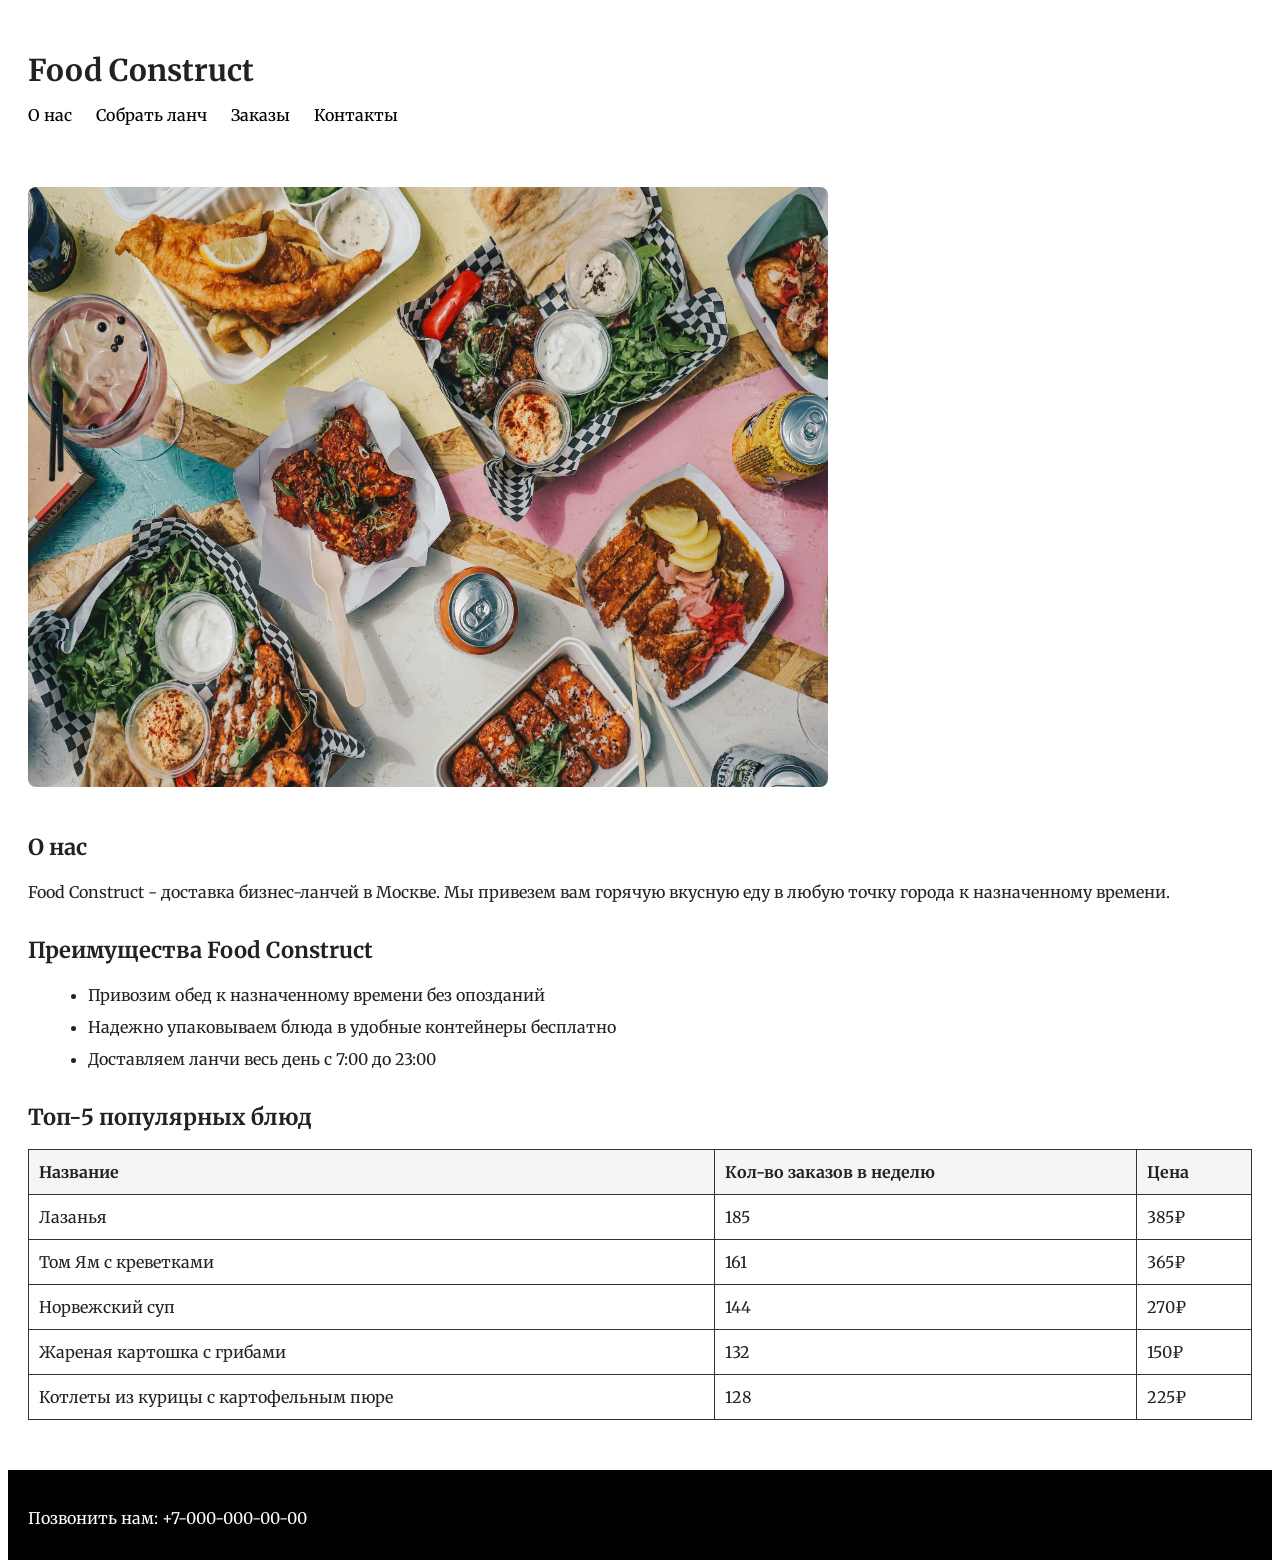
<file: index.html>
<!DOCTYPE html>
<html lang="en">
<head>
    <meta charset="UTF-8">
    <meta name="viewport" content="width=device-width, initial-scale=1.0">
    <title>Delivery website</title>
    <link rel="stylesheet" href="main.css">
    <link rel="preconnect" href="https://fonts.googleapis.com">
    <link rel="preconnect" href="https://fonts.gstatic.com" crossorigin>
    <link href="https://fonts.googleapis.com/css2?family=Merriweather:ital,opsz,wght@0,18..144,300..900;1,18..144,300..900&display=swap" rel="stylesheet">
<header class="header">
    <h1 class="h1"> Food Construct</h1>
    <nav class="nav">
        <a class="header a" href="#section-1"> О нас</a>
        <a class="header a">Собрать ланч</a>
        <a class="header a">Заказы</a>
        <a class="header a" href="#section-2">Контакты</a>
    </nav>
</header>
    <main class="container">
        <section id="intro" >
            <img src="images/lunch.jpg" class="img" alt="">
            <h2 class="h2">О нас</h2 >
            <p class="p">Food Construct - доставка бизнес-ланчей в Москве. Мы привезем вам горячую вкусную еду в любую точку города к назначенному времени.</p>
        </section>
        <section>
            <h2 class="h2">Преимущества Food Construct</h2>
            <ul>
                <li>Привозим обед к назначенному времени без опозданий</li>
                <li>Надежно упаковываем блюда в удобные контейнеры бесплатно</li>
                <li>Доставляем ланчи весь день с 7:00 до 23:00</li>
            </ul>
        </section>
        <section>
            <h2 class="h2">Топ-5 популярных блюд</h2>
            <table class="table">
                <tr>
                    <th>Название</th>
                    <th>Кол-во заказов в неделю</th>
                    <th>Цена</th>
                </tr>
                <tr>
                    <td>Лазанья</td>
                    <td>185</td>
                    <td>385₽</td>
                </tr>
                <tr>
                    <td>Том Ям с креветками</td>
                    <td>161</td>
                    <td>365₽</td>
                </tr>
                <tr>
                    <td>Норвежский суп</td>
                    <td>144</td>
                    <td>270₽</td>
                </tr>
                <tr>
                    <td>Жареная картошка с грибами</td>
                    <td>132</td>
                    <td>150₽</td>
                </tr>
                <tr>
                    <td>Котлеты из курицы с картофельным пюре</td>
                    <td>128</td>
                    <td>225₽</td>
                </tr>
            </table>
        </section>
    </main>
    <footer id="section-2" class="footer">
        <p class="p">Позвонить нам: <a href="tel:+70000000000">+7-000-000-00-00</a></p>
    </footer>

</body>
</html>
</file>
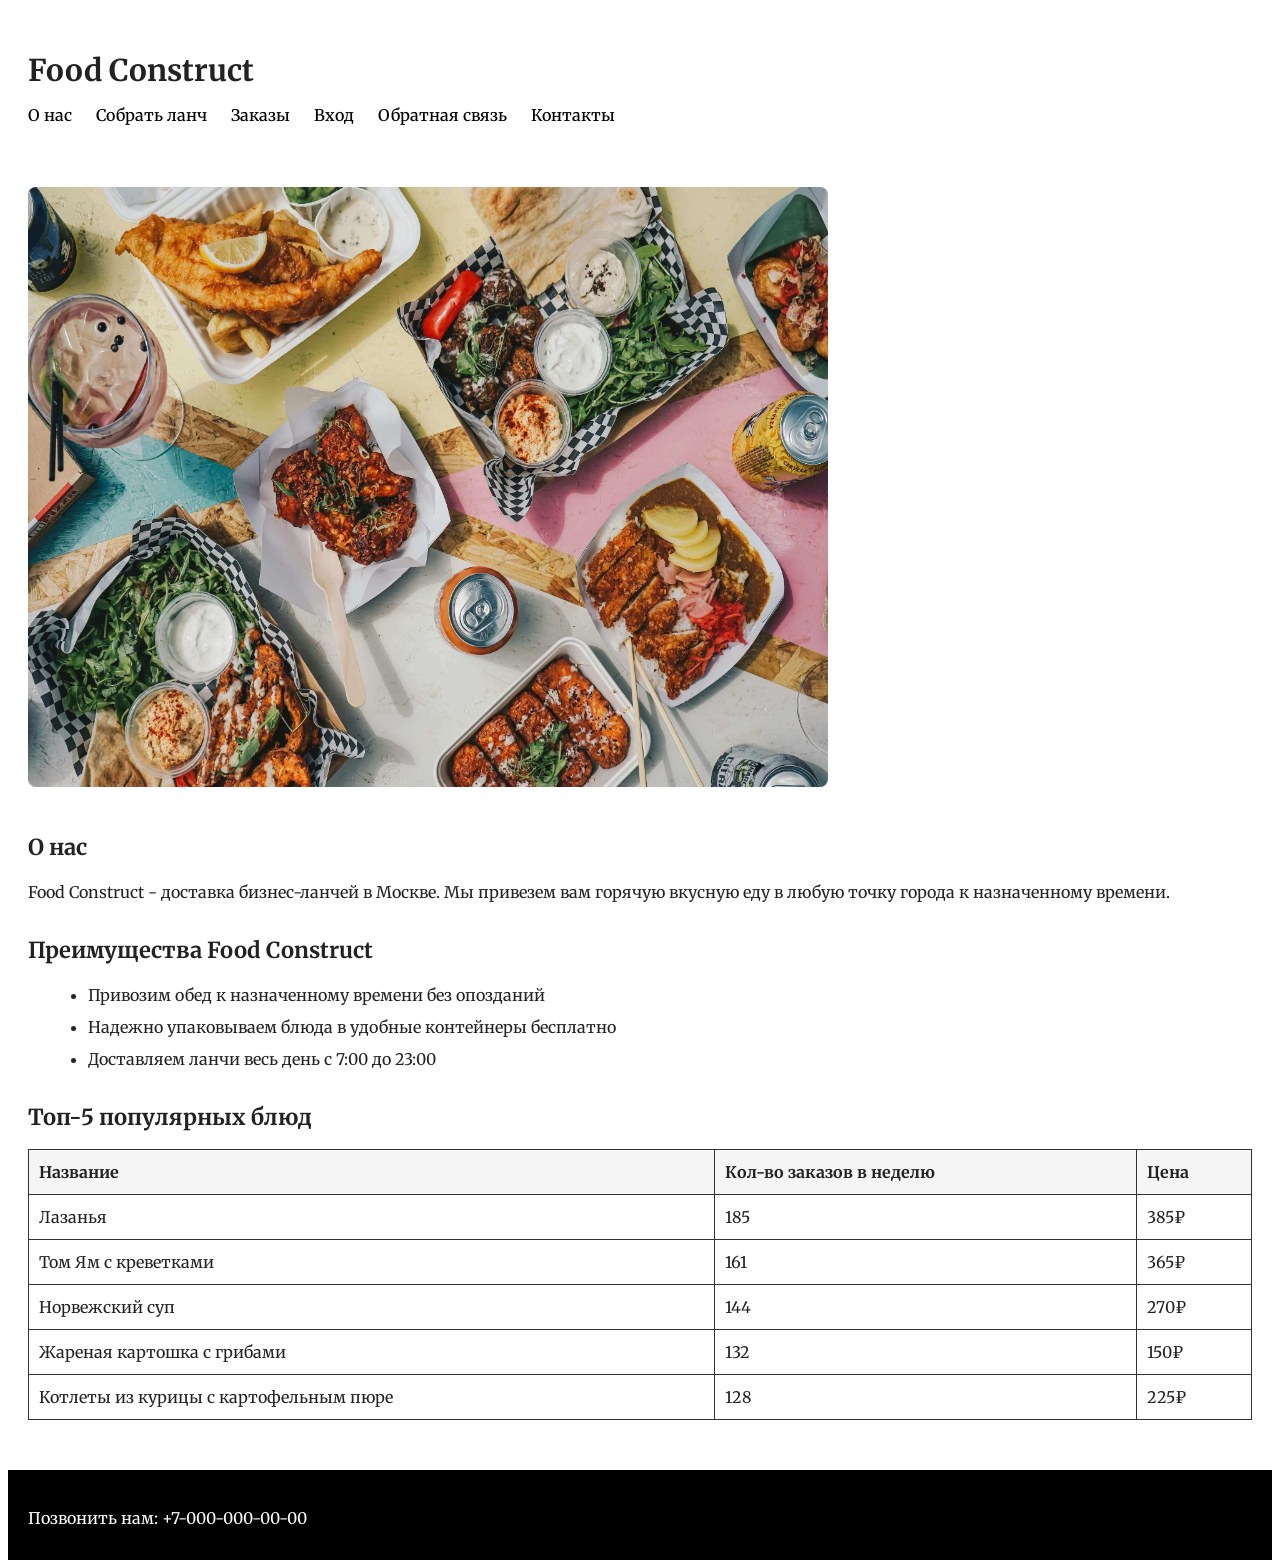
<file: docs/index.html>
<!DOCTYPE html>
<html lang="en">
<head>
    <meta charset="UTF-8">
    <meta name="viewport" content="width=device-width, initial-scale=1.0">
    <title>Delivery website</title>
    <link rel="stylesheet" href="main.css">
    <link rel="preconnect" href="https://fonts.googleapis.com">
    <link rel="preconnect" href="https://fonts.gstatic.com" crossorigin>
    <link href="https://fonts.googleapis.com/css2?family=Merriweather:ital,opsz,wght@0,18..144,300..900;1,18..144,300..900&display=swap" rel="stylesheet">
</head>
<header class="header">
    <h1 class="h1"> Food Construct</h1>
    <nav class="nav">
        <a class="header a" href="#section-1"> О нас</a>
        <a class="header a" href="lunch.html">Собрать ланч</a>
        <a class="header a">Заказы</a>
        <a class="header a" href="login.html">Вход</a>
        <a class="header a" href="feedback.html">Обратная связь</a>
        <a class="header a" href="#section-2">Контакты</a>
    </nav>
</header>
    <main class="container">
        <section id="intro" >
            <img src="images/lunch.jpg" class="img" alt="">
            <h2 class="h2">О нас</h2 >
            <p class="p">Food Construct - доставка бизнес-ланчей в Москве. Мы привезем вам горячую вкусную еду в любую точку города к назначенному времени.</p>
        </section>
        <section>
            <h2 class="h2">Преимущества Food Construct</h2>
            <ul>
                <li>Привозим обед к назначенному времени без опозданий</li>
                <li>Надежно упаковываем блюда в удобные контейнеры бесплатно</li>
                <li>Доставляем ланчи весь день с 7:00 до 23:00</li>
            </ul>
        </section>
        <section>
            <h2 class="h2">Топ-5 популярных блюд</h2>
            <table class="table">
                <tr>
                    <th>Название</th>
                    <th>Кол-во заказов в неделю</th>
                    <th>Цена</th>
                </tr>
                <tr>
                    <td>Лазанья</td>
                    <td>185</td>
                    <td>385₽</td>
                </tr>
                <tr>
                    <td>Том Ям с креветками</td>
                    <td>161</td>
                    <td>365₽</td>
                </tr>
                <tr>
                    <td>Норвежский суп</td>
                    <td>144</td>
                    <td>270₽</td>
                </tr>
                <tr>
                    <td>Жареная картошка с грибами</td>
                    <td>132</td>
                    <td>150₽</td>
                </tr>
                <tr>
                    <td>Котлеты из курицы с картофельным пюре</td>
                    <td>128</td>
                    <td>225₽</td>
                </tr>
            </table>
        </section>
    </main>
    <footer id="section-2" class="footer">
        <p class="p">Позвонить нам: <a href="tel:+70000000000">+7-000-000-00-00</a></p>
    </footer>
</body>
</html>
</file>
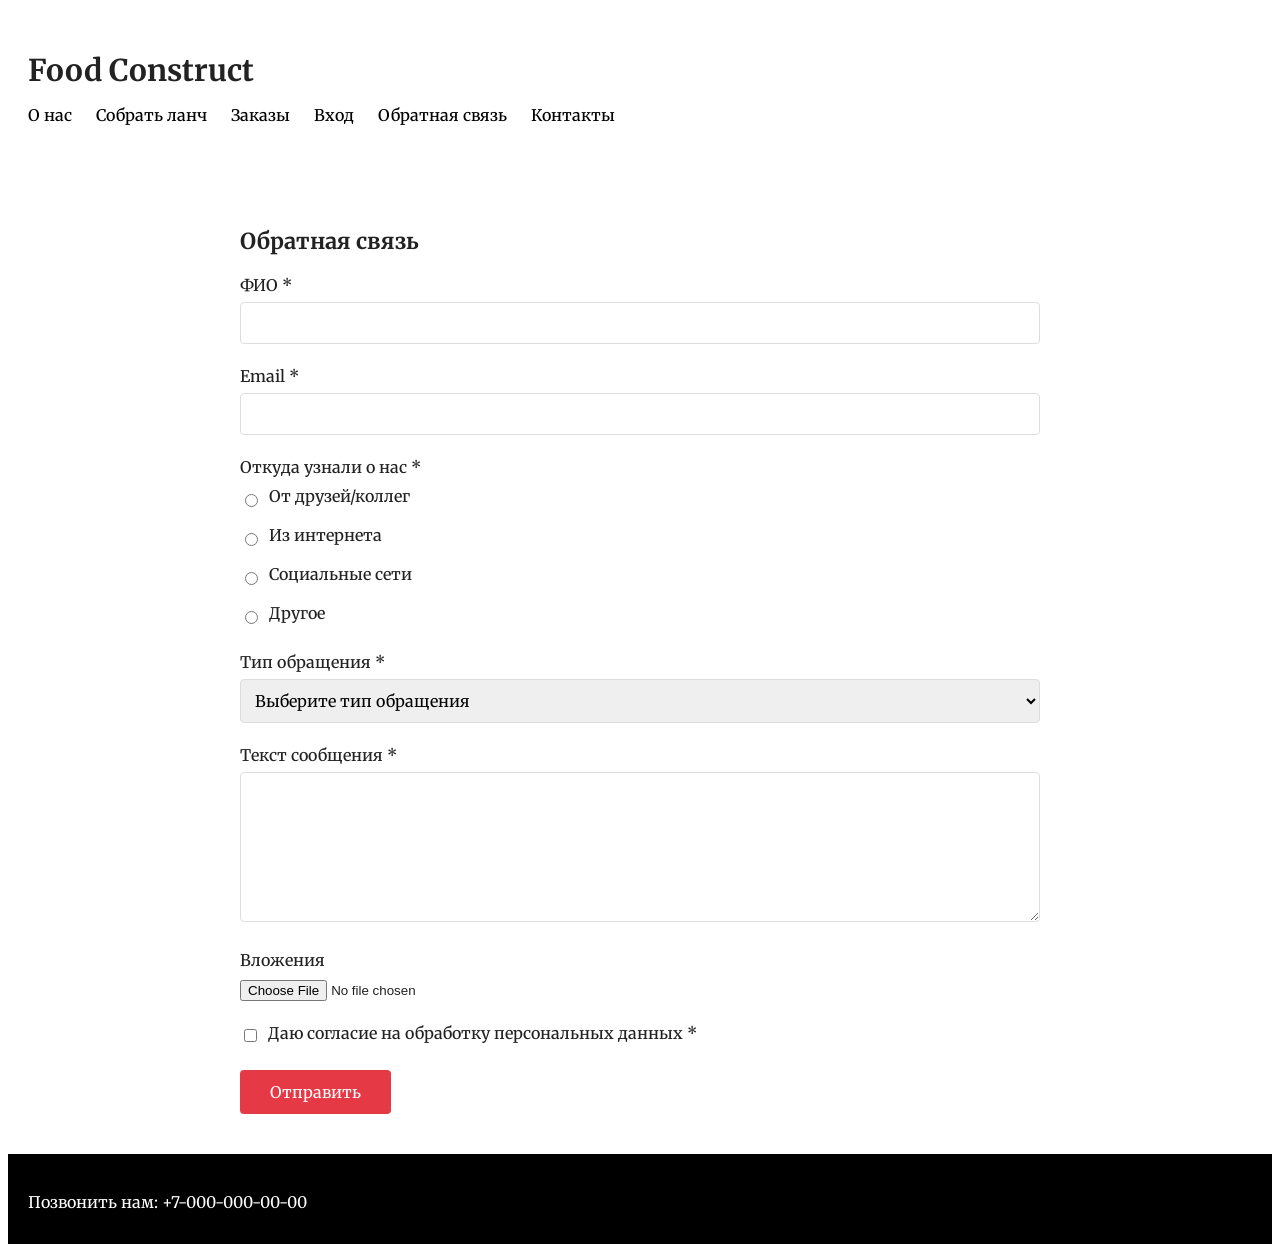
<file: docs/feedback.html>
<!DOCTYPE html>
<html lang="en">
<head>
    <meta charset="UTF-8">
    <meta name="viewport" content="width=device-width, initial-scale=1.0">
    <title>Обратная связь - Food Construct</title>
    <link rel="stylesheet" href="main.css">
    <link rel="preconnect" href="https://fonts.googleapis.com">
    <link rel="preconnect" href="https://fonts.gstatic.com" crossorigin>
    <link href="https://fonts.googleapis.com/css2?family=Merriweather:ital,opsz,wght@0,18..144,300..900;1,18..144,300..900&display=swap" rel="stylesheet">
    <style>
        .feedback-container {
            max-width: 800px;
            margin: 0 auto;
            padding: 20px;
        }
        
        .form-group {
            margin-bottom: 20px;
        }
        
        label {
            display: block;
            margin-bottom: 5px;
            font-weight: 500;
        }
        
        input[type="text"],
        input[type="email"],
        select,
        textarea {
            width: 100%;
            padding: 10px;
            border: 1px solid #ddd;
            border-radius: 4px;
            font-family: "Merriweather", "Arial", sans-serif;
            font-size: 16px;
        }
        
        textarea {
            height: 150px;
            resize: vertical;
        }
        
        .radio-group {
            display: flex;
            flex-direction: column;
            gap: 10px;
        }
        
        .radio-option {
            display: flex;
            align-items: center;
            gap: 8px;
        }
        
        .checkbox-group {
            display: flex;
            align-items: center;
            gap: 8px;
        }
        
        .submit-btn {
            background-color: #e63946;
            color: white;
            border: none;
            padding: 12px 30px;
            font-size: 16px;
            border-radius: 4px;
            cursor: pointer;
            font-family: "Merriweather", "Arial", sans-serif;
        }
        
        .submit-btn:hover {
            background-color: #d32f2f;
        }
    </style>
</head>
<body>
    <header class="header">
        <h1 class="h1">Food Construct</h1>
        <nav class="nav">
            <a class="header a" href="index.html">О нас</a>
            <a class="header a" href="lunch.html">Собрать ланч</a>
            <a class="header a">Заказы</a>
            <a class="header a" href="login.html">Вход</a>
            <a class="header a" href="feedback.html">Обратная связь</a>
            <a class="header a" href="index.html#section-2">Контакты</a>
        </nav>
    </header>
    
    <main class="container">
        <div class="feedback-container">
            <h2>Обратная связь</h2>
            <form action="https://httpbin.org/post" method="POST" enctype="multipart/form-data">
                <div class="form-group">
                    <label for="fullname">ФИО *</label>
                    <input type="text" id="fullname" name="fullname" required>
                </div>
                
                <div class="form-group">
                    <label for="email">Email *</label>
                    <input type="email" id="email" name="email" required>
                </div>
                
                <div class="form-group">
                    <label>Откуда узнали о нас *</label>
                    <div class="radio-group">
                        <div class="radio-option">
                            <input type="radio" id="source-friends" name="source" value="friends" required>
                            <label for="source-friends">От друзей/коллег</label>
                        </div>
                        <div class="radio-option">
                            <input type="radio" id="source-internet" name="source" value="internet">
                            <label for="source-internet">Из интернета</label>
                        </div>
                        <div class="radio-option">
                            <input type="radio" id="source-social" name="source" value="social">
                            <label for="source-social">Социальные сети</label>
                        </div>
                        <div class="radio-option">
                            <input type="radio" id="source-other" name="source" value="other">
                            <label for="source-other">Другое</label>
                        </div>
                    </div>
                </div>
                
                <div class="form-group">
                    <label for="type">Тип обращения *</label>
                    <select id="type" name="type" required>
                        <option value="">Выберите тип обращения</option>
                        <option value="complaint">Жалоба</option>
                        <option value="suggestion">Предложение</option>
                    </select>
                </div>
                
                <div class="form-group">
                    <label for="message">Текст сообщения *</label>
                    <textarea id="message" name="message" required></textarea>
                </div>
                
                <div class="form-group">
                    <label for="attachment">Вложения</label>
                    <input type="file" id="attachment" name="attachment">
                </div>
                
                <div class="form-group">
                    <div class="checkbox-group">
                        <input type="checkbox" id="consent" name="consent" required>
                        <label for="consent">Даю согласие на обработку персональных данных *</label>
                    </div>
                </div>
                
                <button type="submit" class="submit-btn">Отправить</button>
            </form>
        </div>
    </main>
    
    <footer class="footer">
        <p class="p">Позвонить нам: <a href="tel:+70000000000">+7-000-000-00-00</a></p>
    </footer>
</body>
</html>
</file>
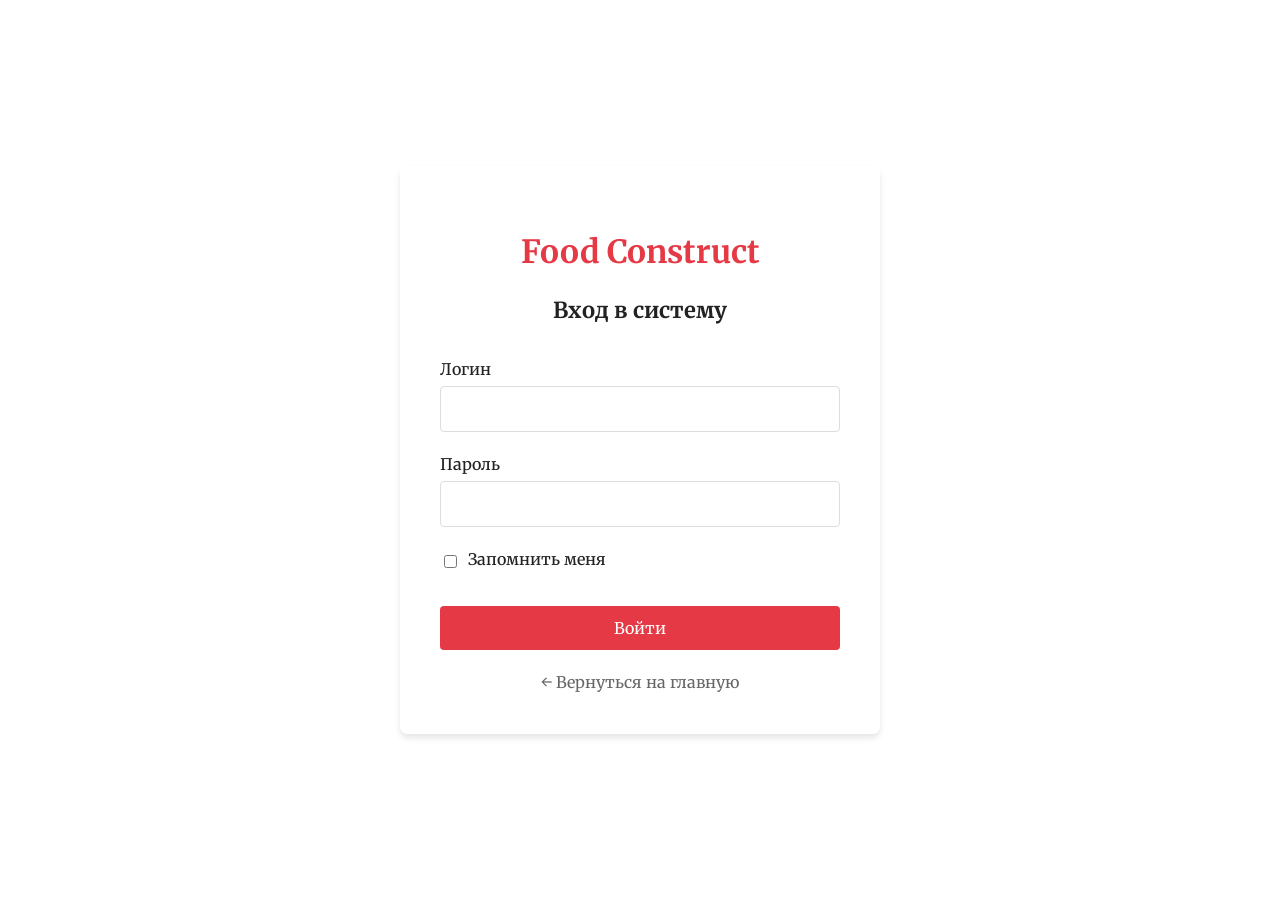
<file: docs/login.html>
<!DOCTYPE html>
<html lang="en">
<head>
    <meta charset="UTF-8">
    <meta name="viewport" content="width=device-width, initial-scale=1.0">
    <title>Вход - Food Construct</title>
    <link rel="stylesheet" href="main.css">
    <link rel="preconnect" href="https://fonts.googleapis.com">
    <link rel="preconnect" href="https://fonts.gstatic.com" crossorigin>
    <link href="https://fonts.googleapis.com/css2?family=Merriweather:ital,opsz,wght@0,18..144,300..900;1,18..144,300..900&display=swap" rel="stylesheet">
    <style>
        body {
            margin: 0;
            padding: 0;
            background: url('images/background.jpg') no-repeat center center fixed;
            background-size: cover;
            display: flex;
            justify-content: center;
            align-items: center;
            min-height: 100vh;
        }
        
        .login-container {
            background-color: rgba(255, 255, 255, 0.95);
            padding: 40px;
            border-radius: 8px;
            box-shadow: 0 4px 6px rgba(0, 0, 0, 0.1);
            width: 100%;
            max-width: 400px;
        }
        
        .login-header {
            text-align: center;
            margin-bottom: 30px;
        }
        
        .login-header h1 {
            color: #e63946;
            margin-bottom: 10px;
        }
        
        .form-group {
            margin-bottom: 20px;
        }
        
        label {
            display: block;
            margin-bottom: 5px;
            font-weight: 500;
        }
        
        input[type="text"],
        input[type="password"] {
            width: 100%;
            padding: 12px;
            border: 1px solid #ddd;
            border-radius: 4px;
            font-family: "Merriweather", "Arial", sans-serif;
            font-size: 16px;
            box-sizing: border-box;
        }
        
        .checkbox-group {
            display: flex;
            align-items: center;
            gap: 8px;
        }
        
        .login-btn {
            width: 100%;
            background-color: #e63946;
            color: white;
            border: none;
            padding: 12px;
            font-size: 16px;
            border-radius: 4px;
            cursor: pointer;
            font-family: "Merriweather", "Arial", sans-serif;
            margin-top: 10px;
        }
        
        .login-btn:hover {
            background-color: #d32f2f;
        }
        
        .back-link {
            display: block;
            text-align: center;
            margin-top: 20px;
            color: #666;
            text-decoration: none;
        }
        
        .back-link:hover {
            color: #e63946;
        }
    </style>
</head>
<body class="back-img">
    <div class="login-container">
        <div class="login-header">
            <h1>Food Construct</h1>
            <h2>Вход в систему</h2>
        </div>
        
        <form action="https://httpbin.org/post" method="POST">
            <div class="form-group">
                <label for="username">Логин</label>
                <input type="text" id="username" name="username" required>
            </div>
            
            <div class="form-group">
                <label for="password">Пароль</label>
                <input type="password" id="password" name="password" required>
            </div>
            
            <div class="form-group">
                <div class="checkbox-group">
                    <input type="checkbox" id="remember" name="remember">
                    <label for="remember">Запомнить меня</label>
                </div>
            </div>
            
            <button type="submit" class="login-btn">Войти</button>
            
            <a href="index.html" class="back-link">← Вернуться на главную</a>
        </form>
    </div>
</body>
</html>
</file>
<file: main.css>
body {
    font-family: "Merriweather","Arial", sans-serif;
    color: #222;
    line-height: 1.5;
}

header {
    padding: 20px;
}

header h1 {
    font-size: 30px;
    font-weight: 700;
    margin-bottom: 10px;
}

.ul {
  list-style: none;   
  display: flex;      
  gap: 20px;        
  padding: 0;         
  margin: 0;
}

.li a {
  text-decoration: none; 
  color: black;         
  font-size: 16px;
  font-weight: 500;
}

.li a:hover {
  color: red; 
}

nav {
    margin-bottom: 20px;
}

nav a {
    text-decoration: none;
    margin-right: 20px;
    font-size: 16px;
    color: black;
    font-weight: 500;
}

nav a:hover {
    color: #e63946;
}

main {
    padding: 20px;
}

section {
    margin-bottom: 30px;
}

h2 {
    font-size: 22px;
    font-weight: 700;
    margin-bottom: 15px;
}

p {
    margin-bottom: 10px;
    font-size: 16px;
}

img {
    width: 800px;
    height: 600px;
    margin-bottom: 20px;
    border-radius: 8px;
}

ul {
    margin-left: 20px;
    margin-bottom: 15px;
}

ul li {
    margin-bottom: 8px;
}

table {
    width: 100%;
    border-collapse: collapse;
    margin-top: 10px;
}

table th, table td {
    border: 1px solid #333;
    padding: 10px;
    text-align: left;
}

table th {
    background-color: #f5f5f5;
    font-weight: 700;
}

footer {
    background-color: black;
    color: white;
    padding: 20px;
    text-align: left;
}

footer a {
    color: white;
    text-decoration: none;
}

footer a:hover {
    color: #e63946;
}
</file>
<file: docs/main.css>
body {
    font-family: "Merriweather","Arial", sans-serif;
    color: #222;
    line-height: 1.5;
}

header {
    padding: 20px;
}

header h1 {
    font-size: 30px;
    font-weight: 700;
    margin-bottom: 10px;
}

.ul {
  list-style: none;   
  display: flex;      
  gap: 20px;        
  padding: 0;         
  margin: 0;
}

.li a {
  text-decoration: none; 
  color: black;         
  font-size: 16px;
  font-weight: 500;
}

.li a:hover {
  color: red; 
}

nav {
    margin-bottom: 20px;
}

nav a {
    text-decoration: none;
    margin-right: 20px;
    font-size: 16px;
    color: black;
    font-weight: 500;
}

nav a:hover {
    color: #e63946;
}

main {
    padding: 20px;
}

section {
    margin-bottom: 30px;
}

h2 {
    font-size: 22px;
    font-weight: 700;
    margin-bottom: 15px;
}

p {
    margin-bottom: 10px;
    font-size: 16px;
}

img {
    width: 800px;
    height: 600px;
    margin-bottom: 20px;
    border-radius: 8px;
}

ul {
    margin-left: 20px;
    margin-bottom: 15px;
}

ul li {
    margin-bottom: 8px;
}

table {
    width: 100%;
    border-collapse: collapse;
    margin-top: 10px;
}

table th, table td {
    border: 1px solid #333;
    padding: 10px;
    text-align: left;
}

table th {
    background-color: #f5f5f5;
    font-weight: 700;
}

footer {
    background-color: black;
    color: white;
    padding: 20px;
    text-align: left;
}

footer a {
    color: white;
    text-decoration: none;
}

footer a:hover {
    color: #e63946;
}

/* Стили для форм */
.form-group {
    margin-bottom: 20px;
}

label {
    display: block;
    margin-bottom: 5px;
    font-weight: 500;
}

input[type="text"],
input[type="email"],
input[type="password"],
select,
textarea {
    width: 100%;
    padding: 10px;
    border: 1px solid #ddd;
    border-radius: 4px;
    font-family: "Merriweather", "Arial", sans-serif;
    font-size: 16px;
    box-sizing: border-box;
}

textarea {
    height: 150px;
    resize: vertical;
}

.radio-group {
    display: flex;
    flex-direction: column;
    gap: 10px;
}

.radio-option {
    display: flex;
    align-items: center;
    gap: 8px;
}

.checkbox-group {
    display: flex;
    align-items: center;
    gap: 8px;
}

.submit-btn,
.login-btn {
    background-color: #e63946;
    color: white;
    border: none;
    padding: 12px 30px;
    font-size: 16px;
    border-radius: 4px;
    cursor: pointer;
    font-family: "Merriweather", "Arial", sans-serif;
}

.submit-btn:hover,
.login-btn:hover {
    background-color: #d32f2f;
}

/* Контейнер для формы обратной связи */
.feedback-container {
    max-width: 800px;
    margin: 0 auto;
    padding: 20px;
}

/* Стили для страницы логина */
.login-container {
    background-color: rgba(255, 255, 255, 0.95);
    padding: 40px;
    border-radius: 8px;
    box-shadow: 0 4px 6px rgba(0, 0, 0, 0.1);
    width: 100%;
    max-width: 400px;
}    

.login-header {
    text-align: center;
    margin-bottom: 30px;
}

.login-header h1 {
    color: #e63946;
    margin-bottom: 10px;
}

.back-link {
    display: block;
    text-align: center;
    margin-top: 20px;
    color: #666;
    text-decoration: none;
}

.back-link:hover {
    color: #e63946;
}

.back-img {
    background-image: url('https://images.unsplash.com/photo-1722521045496-ffc36d575d2e?ixlib=rb-4.1.0&ixid=M3wxMjA3fDB8MHxwaG90by1wYWdlfHx8fGVufDB8fHx8fA%3D%3D&auto=format&fit=crop&q=80&w=1470');
}
</file>
